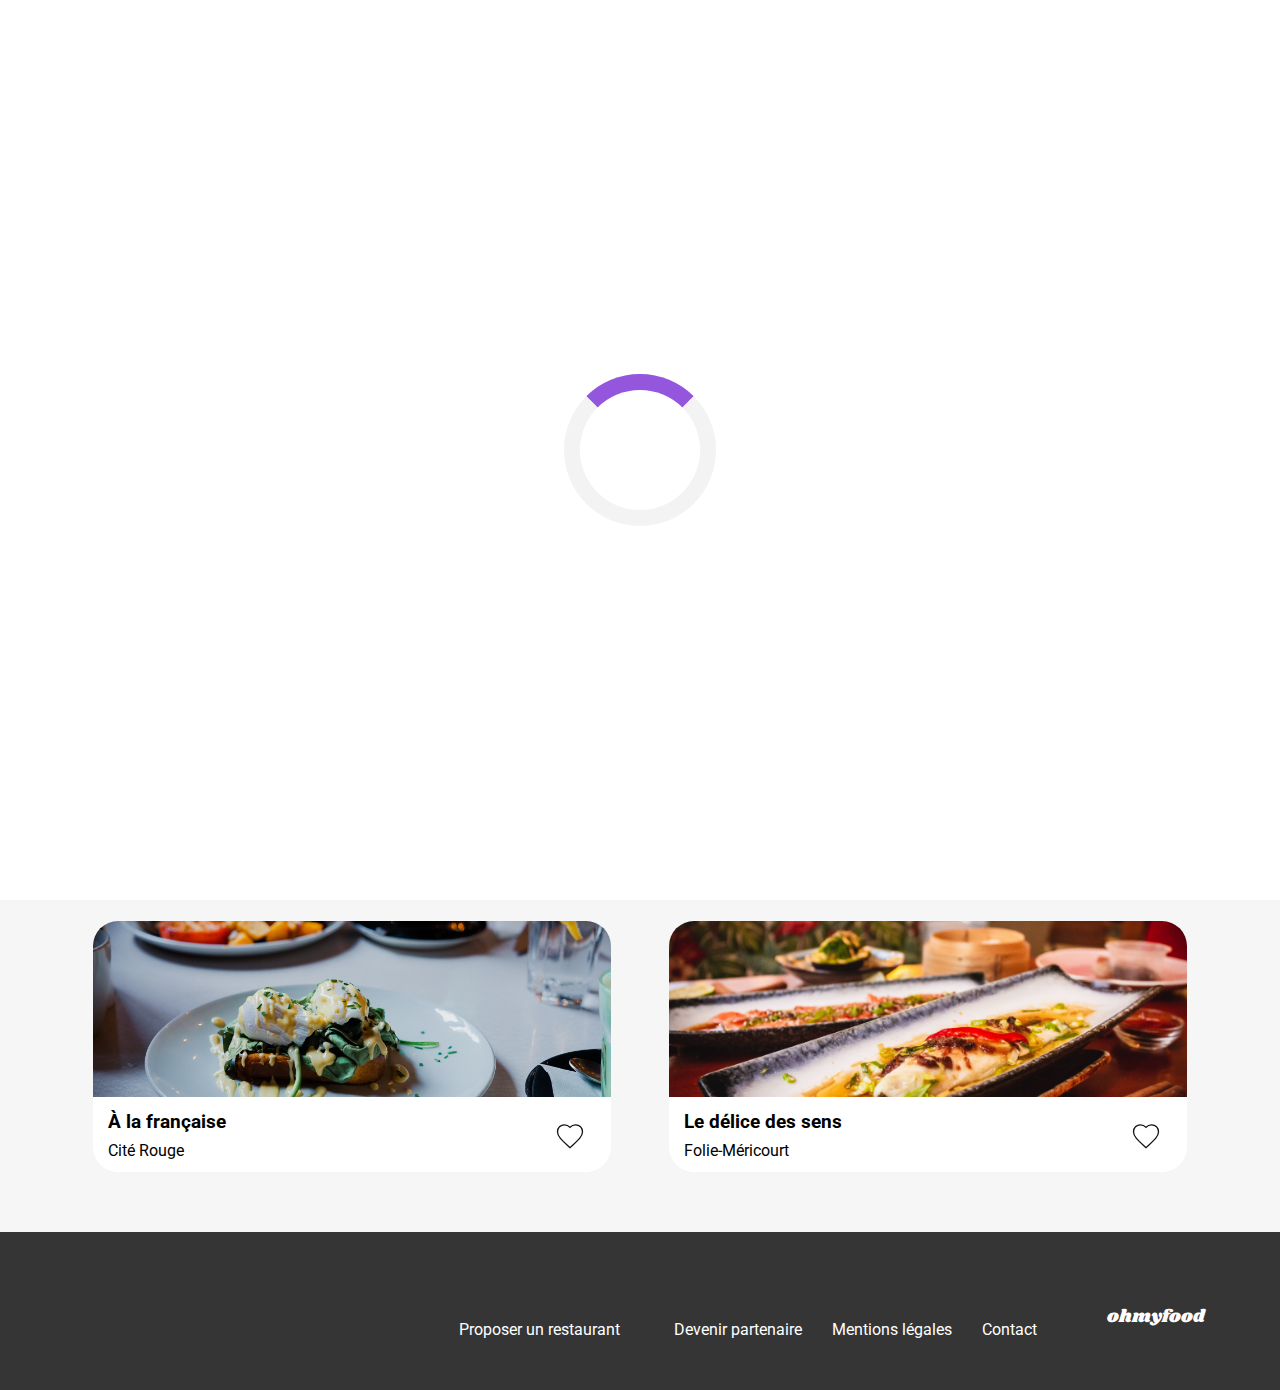
<file: index.html>
<!DOCTYPE html>
<html lang="fr">

<head>
    <meta charset="UTF-8">
    <meta name="viewport" content="width=device-width, initial-scale=1.0">
    <title>Ohmyfood</title>
    <link rel="preconnect" href="https://fonts.googleapis.com">
    <link rel="preconnect" href="https://fonts.gstatic.com" crossorigin>
    <link href="https://fonts.googleapis.com/css2?family=Shrikhand:ital,wght@0,100;0,300;0,400;0,500;0,700;0,900;1,100;1,300;1,400;1,500;1,700;1,900&display=swap" rel="stylesheet">
    <link href="https://fonts.googleapis.com/css2?family=Roboto:ital,wght@0,100;0,300;0,400;0,500;0,700;0,900;1,100;1,300;1,400;1,500;1,700;1,900&display=swap" rel="stylesheet">
    <link rel="stylesheet" href="https://cdnjs.cloudflare.com/ajax/libs/font-awesome/6.2.1/css/all.min.css"
    integrity="sha512-MV7K8+y+gLIBoVD59lQIYicR65iaqukzvf/nwasF0nqhPay5w/9lJmVM2hMDcnK1OnMGCdVK+iQrJ7lzPJQd1w=="
    crossorigin="anonymous" referrerpolicy="no-referrer">
    <link rel="stylesheet" href="./assets/css/styles.css">    
</head>

<body>

    <div class="loader-wrapper">
        <div class="loader"></div>
    </div>

    <header class="header">
        <div class="header__logo-container">
            <span class="header__logo-text">ohmyfood</span>
        </div>
    </header>

    <main class="main"> 
        <div class="location">
            <i class="location__icon fa-solid fa-location-dot"></i>
            <span class="location__text">Paris, Belleville</span>
        </div>

        <section class="info">
            <hgroup class="info__group">
                <h1 class="info__title">Réservez le menu qui <br>vous convient</h1>
                <p class="info__description">Découvrez des restaurants d’exception, <br>sélectionnés par nos soins.</p>
            </hgroup>
            <a href="#restaurants" class="info__link button">
                <span class="button__text">Explorer nos restaurants</span>
            </a>
        </section>

        <section class="fonctionnement">
            <h2 class="section__title fonctionnement__title">Fonctionnement</h2>

            <div class="fonctionnement__steps">

                <div class="fonctionnement__step">
                    <div class="fonctionnement__ellipse"><span class="fonctionnement__step-number">1</span></div>
                    <i class="fonctionnement__icon fa-solid fa-mobile-screen-button"></i>
                    <span class="fonctionnement__text">Choisissez un restaurant</span>
                </div>
    
                <div class="fonctionnement__step">
                    <div class="fonctionnement__ellipse"><span class="fonctionnement__step-number">2</span></div>
                    <i class="fonctionnement__icon fa-solid fa-list-ul"></i>
                    <span class="fonctionnement__text">Composez votre menu</span>
                </div>
    
                <div class="fonctionnement__step">
                    <div class="fonctionnement__ellipse"><span class="fonctionnement__step-number">3</span></div>
                    <i class="fonctionnement__icon fa-solid fa-store"></i>
                    <span class="fonctionnement__text">Dégustez au restaurant</span>
                </div>   

            </div>


        </section>

        <section id="restaurants" class="restaurants">
            <h2 class="section__title restaurants__title">Restaurants</h2>

            <div class="restaurants__cards">
   
                    <article class="restaurants__card">
                        <a href="./restaurants/la-palette-du-gout.html">
                            <img class="restaurants__card__image" src="./assets/images/jay-wennington-N_Y88TWmGwA-unsplash.jpg" alt="Image de la table d'un restaurant avec des plats">
                            <div class="new-label"><span class="new-label__text">Nouveau</span></div>
                        </a>
                        <div class="restaurants__card__content">
                            <a href="./restaurants/la-palette-du-gout.html" class="restaurants__card__content__link">
                                <div>
                                    <h3 class="restaurants__card__title">La palette du goût</h3>
                                    <p class="restaurants__card__location">Ménilmontant</p>
                                </div>
                            </a>
                            <div class="checkbox-container">
                                <label class="heart-checkbox">
                                    <input type="checkbox">
                                    <svg class="heart-icon" viewBox="0 0 24 24" xmlns="http://www.w3.org/2000/svg">
                                        <defs>
                                            <linearGradient id="gradient" x1="0%" y1="0%" x2="0%" y2="100%">
                                                <stop offset="0%" stop-color="#9356DC" /> 
                                                <stop offset="100%" stop-color="#FF79DA" /> 
                                            </linearGradient>
                                        </defs>
                                        <path class="outline" d="M12 21.35l-1.45-1.32C5.4 15.36 2 12.28 2 8.5 2 5.42 4.42 3 7.5 3c1.74 0 3.41.81 4.5 2.09C13.09 3.81 14.76 3 16.5 3 19.58 3 22 5.42 22 8.5c0 3.78-3.4 6.86-8.55 11.54L12 21.35z"/>
                                        <path class="gradient-fill" d="M12 21.35l-1.45-1.32C5.4 15.36 2 12.28 2 8.5 2 5.42 4.42 3 7.5 3c1.74 0 3.41.81 4.5 2.09C13.09 3.81 14.76 3 16.5 3 19.58 3 22 5.42 22 8.5c0 3.78-3.4 6.86-8.55 11.54L12 21.35z"/>
                                    </svg>
                                </label>
                            </div>
                        </div>
                    </article>
                

                <article class="restaurants__card">
                    <a href="./restaurants/la-note-enchantee.html">
                        <img class="restaurants__card__image" src="./assets/images/stil-u2Lp8tXIcjw-unsplash.jpg" alt="Image de la table d'un restaurant avec des plats">
                        <div class="new-label"><span class="new-label__text">Nouveau</span></div>
                    </a>
                    <div class="restaurants__card__content">
                        <a href="./restaurants/la-note-enchantee.html" class="restaurants__card__content__link">
                            <div>
                                <h3 class="restaurants__card__title">La note enchantée</h3>
                                <p class="restaurants__card__location">Charonne</p>
                            </div>
                        </a>
                        <div class="checkbox-container">
                            <label class="heart-checkbox">
                                <input type="checkbox">
                                <svg class="heart-icon" viewBox="0 0 24 24" xmlns="http://www.w3.org/2000/svg">
                                    <path class="outline" d="M12 21.35l-1.45-1.32C5.4 15.36 2 12.28 2 8.5 2 5.42 4.42 3 7.5 3c1.74 0 3.41.81 4.5 2.09C13.09 3.81 14.76 3 16.5 3 19.58 3 22 5.42 22 8.5c0 3.78-3.4 6.86-8.55 11.54L12 21.35z"/>
                                    <path class="gradient-fill" d="M12 21.35l-1.45-1.32C5.4 15.36 2 12.28 2 8.5 2 5.42 4.42 3 7.5 3c1.74 0 3.41.81 4.5 2.09C13.09 3.81 14.76 3 16.5 3 19.58 3 22 5.42 22 8.5c0 3.78-3.4 6.86-8.55 11.54L12 21.35z"/>
                                </svg>
                            </label>
                        </div>
                    </div>
                </article>

                <article class="restaurants__card">
                    <a href="./restaurants/a-la-francaise.html">
                        <img class="restaurants__card__image" src="./assets/images/toa-heftiba-DQKerTsQwi0-unsplash.jpg" alt="Image de la table d'un restaurant avec des plats">
                    </a>
                    <div class="restaurants__card__content">
                        <a href="./restaurants/la-palette-du-gout.html" class="restaurants__card__content__link">
                            <div>
                                <h3 class="restaurants__card__title">À la française</h3>
                                <p class="restaurants__card__location">Cité Rouge</p>
                            </div>
                        </a>
                        <div class="checkbox-container">
                            <label class="heart-checkbox">
                                <input type="checkbox">
                                <svg class="heart-icon" viewBox="0 0 24 24" xmlns="http://www.w3.org/2000/svg">
                                    <path class="outline" d="M12 21.35l-1.45-1.32C5.4 15.36 2 12.28 2 8.5 2 5.42 4.42 3 7.5 3c1.74 0 3.41.81 4.5 2.09C13.09 3.81 14.76 3 16.5 3 19.58 3 22 5.42 22 8.5c0 3.78-3.4 6.86-8.55 11.54L12 21.35z"/>
                                    <path class="gradient-fill" d="M12 21.35l-1.45-1.32C5.4 15.36 2 12.28 2 8.5 2 5.42 4.42 3 7.5 3c1.74 0 3.41.81 4.5 2.09C13.09 3.81 14.76 3 16.5 3 19.58 3 22 5.42 22 8.5c0 3.78-3.4 6.86-8.55 11.54L12 21.35z"/>
                                </svg>
                            </label>
                        </div>
                    </div>
                </article>

            <article class="restaurants__card">
                <a href="./restaurants/le-delice-des-sens.html">
                    <img class="restaurants__card__image" src="./assets/images/louis-hansel-shotsoflouis-qNBGVyOCY8Q-unsplash.jpg" alt="Image de la table d'un restaurant avec des plats">
                </a>
                <div class="restaurants__card__content">
                    <a href="./restaurants/le-delice-des-sens.html" class="restaurants__card__content__link">
                        <div>
                            <h3 class="restaurants__card__title">Le délice des sens</h3>
                            <p class="restaurants__card__location">Folie-Méricourt</p>
                        </div>
                    </a>
                    <div class="checkbox-container">
                        <label class="heart-checkbox">
                            <input type="checkbox">
                            <svg class="heart-icon" viewBox="0 0 24 24" xmlns="http://www.w3.org/2000/svg">
                                <path class="outline" d="M12 21.35l-1.45-1.32C5.4 15.36 2 12.28 2 8.5 2 5.42 4.42 3 7.5 3c1.74 0 3.41.81 4.5 2.09C13.09 3.81 14.76 3 16.5 3 19.58 3 22 5.42 22 8.5c0 3.78-3.4 6.86-8.55 11.54L12 21.35z"/>
                                <path class="gradient-fill" d="M12 21.35l-1.45-1.32C5.4 15.36 2 12.28 2 8.5 2 5.42 4.42 3 7.5 3c1.74 0 3.41.81 4.5 2.09C13.09 3.81 14.76 3 16.5 3 19.58 3 22 5.42 22 8.5c0 3.78-3.4 6.86-8.55 11.54L12 21.35z"/>
                            </svg>
                        </label>
                    </div>
                </div>
            </article>

            </div>

        </section>

    </main>

    <footer class="footer">

        <span class="footer__logo">ohmyfood</span>

        <ul class="footer__list">

            <li class="footer__item">
                <a href="#" class="footer__link">
                    <i class="footer__icon fa-solid fa-utensils"></i>
                    <span class="footer__text">Proposer un restaurant</span>
                </a>
            </li>

            <li class="footer__item">
                <a href="#" class="footer__link">
                    <i class="footer__icon fa-solid fa-handshake-angle"></i>
                    <span class="footer__text">Devenir partenaire</span>
                </a>
            </li>

            <li class="footer__item">
                <a href="#" class="footer__link">
                <span class="footer__text">Mentions légales</span>
                </a>

            </li>
            <li class="footer__item">
                <a href="mailto:contact@ohmyfood.fr" target="_blank" class="footer__link">
                    <span class="footer__text">Contact</span>
                </a>
            </li>

        </ul>
        
    </footer>

</body>

</html>
</file>
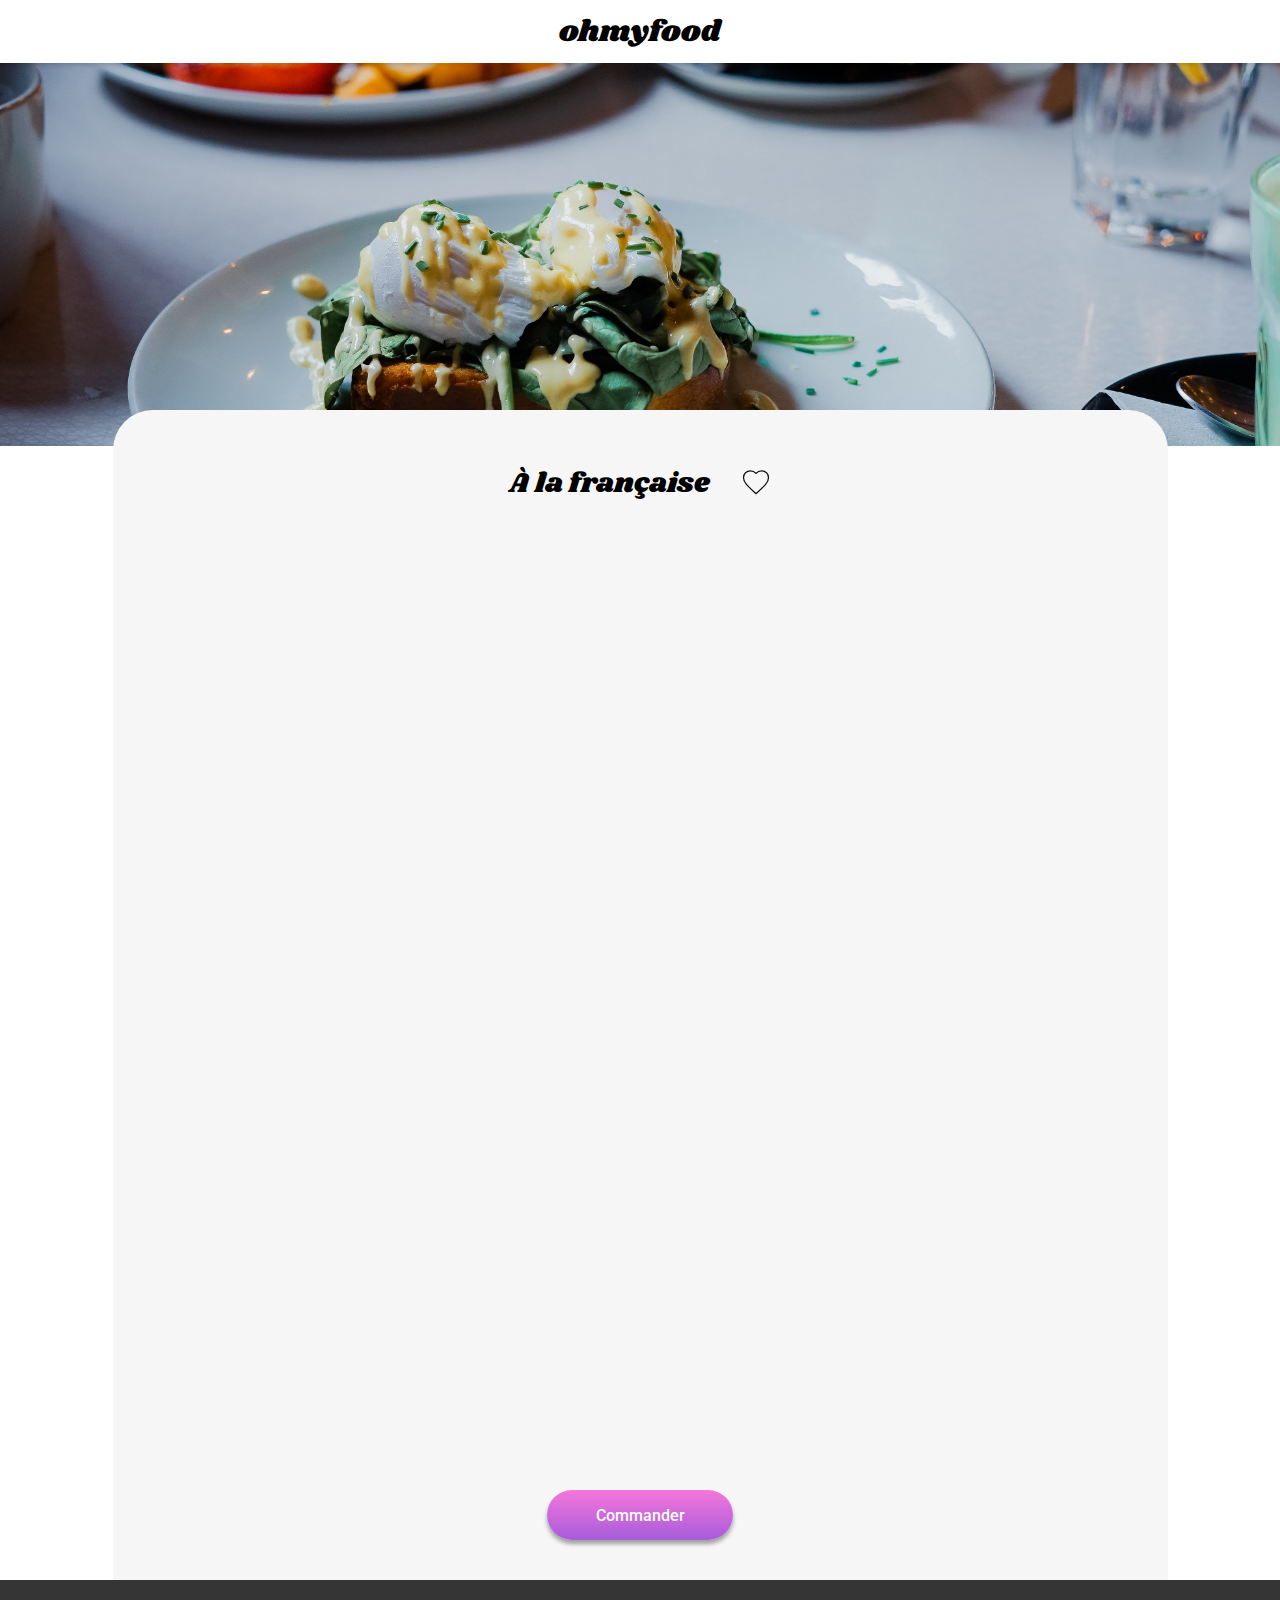
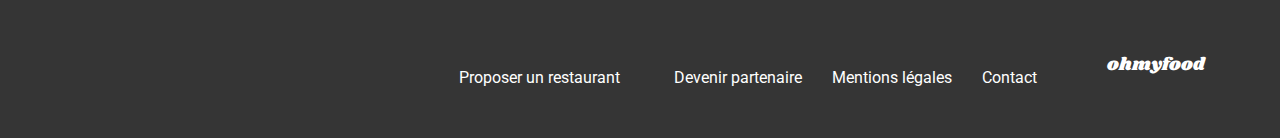
<file: restaurants/a-la-francaise.html>
<!DOCTYPE html>
<html lang="fr">

<head>
    <meta charset="UTF-8">
    <meta name="viewport" content="width=device-width, initial-scale=1.0">
    <title>Ohmyfood</title>
    <link rel="preconnect" href="https://fonts.googleapis.com">
    <link rel="preconnect" href="https://fonts.gstatic.com" crossorigin>
    <link href="https://fonts.googleapis.com/css2?family=Shrikhand:ital,wght@0,100;0,300;0,400;0,500;0,700;0,900;1,100;1,300;1,400;1,500;1,700;1,900&display=swap" rel="stylesheet">
    <link href="https://fonts.googleapis.com/css2?family=Roboto:ital,wght@0,100;0,300;0,400;0,500;0,700;0,900;1,100;1,300;1,400;1,500;1,700;1,900&display=swap" rel="stylesheet">
    <link rel="stylesheet" href="https://cdnjs.cloudflare.com/ajax/libs/font-awesome/6.2.1/css/all.min.css"
    integrity="sha512-MV7K8+y+gLIBoVD59lQIYicR65iaqukzvf/nwasF0nqhPay5w/9lJmVM2hMDcnK1OnMGCdVK+iQrJ7lzPJQd1w=="
    crossorigin="anonymous" referrerpolicy="no-referrer">
    <link rel="stylesheet" href="../assets/css/styles.css"> 
</head>

<body>

    <header class="header">
        <a href="../index.html"><i class="fa-solid fa-arrow-left header__back-icon"></i></a>
        <div class="header__logo-container">
            <span class="header__logo-text">ohmyfood</span>
        </div>
    </header>

    <main class="main">

        <img class="menu-image" src="../assets/images/toa-heftiba-DQKerTsQwi0-unsplash.jpg" alt="Image de la table d'un restaurant avec des plats">

        <section class="menu">

            <div class="menu__headline">

                <h1 class="restaurant-name">À la française</h1>

                <div class="checkbox-container">
                    <label class="heart-checkbox">
                        <input type="checkbox">
                        <svg class="heart-icon" viewBox="0 0 24 24" xmlns="http://www.w3.org/2000/svg">
                            <defs>
                                <linearGradient id="gradient" x1="0%" y1="0%" x2="0%" y2="100%">
                                    <stop offset="0%" stop-color="#9356DC" /> 
                                    <stop offset="100%" stop-color="#FF79DA" /> 
                                </linearGradient>
                            </defs>
                            <path class="outline" d="M12 21.35l-1.45-1.32C5.4 15.36 2 12.28 2 8.5 2 5.42 4.42 3 7.5 3c1.74 0 3.41.81 4.5 2.09C13.09 3.81 14.76 3 16.5 3 19.58 3 22 5.42 22 8.5c0 3.78-3.4 6.86-8.55 11.54L12 21.35z"/>
                            <path class="gradient-fill" d="M12 21.35l-1.45-1.32C5.4 15.36 2 12.28 2 8.5 2 5.42 4.42 3 7.5 3c1.74 0 3.41.81 4.5 2.09C13.09 3.81 14.76 3 16.5 3 19.58 3 22 5.42 22 8.5c0 3.78-3.4 6.86-8.55 11.54L12 21.35z"/>
                        </svg>
                    </label>
                </div>
            </div>


            <div class="menu__items">

                <section class="menu__category" id="entrees">

                    <h2 class="menu__category-title">Entrées</h2>
                    <div class="menu__category-title__underline"></div>

                    <label class="menu__item__label">
                        <span class="menu__item">
                            <input type="checkbox" class="menu__item__checkbox">
                            <span class="menu__item__name">Tartare de poulpe acidulé</span>
                            <span class="menu__item__details">
                                <span class="menu__item__description">Aux zestes d'orange</span>
                                <span class="menu__item__price">25€</span>
                            </span>     
                            <span class="menu__item__selected">
                                <i class="fa-solid fa-circle-check menu__item__selected__icon"></i>
                            </span>
                        </span>
                    </label>               

                    <label class="menu__item__label">
                        <span class="menu__item">
                            <input type="checkbox" class="menu__item__checkbox">
                            <span class="menu__item__name">Velouté de légumes d'antan</span>
                            <span class="menu__item__details">
                                <span class="menu__item__description">Carotte, panais, topinambour</span>
                                <span class="menu__item__price">35€</span>
                            </span>     
                            <span class="menu__item__selected">
                                <i class="fa-solid fa-circle-check menu__item__selected__icon"></i>
                            </span>
                        </span>
                    </label>

                    <label class="menu__item__label">
                        <span class="menu__item">
                            <input type="checkbox" class="menu__item__checkbox">
                            <span class="menu__item__name">Soupe à l'oignon</span>
                            <span class="menu__item__details">
                                <span class="menu__item__description">Revisitée</span>
                                <span class="menu__item__price">20€</span>
                            </span>
                            <span class="menu__item__selected">
                                <i class="fa-solid fa-circle-check menu__item__selected__icon"></i>
                            </span>
                        </span>
                    </label>

                </section>

                <section class="menu__category" id="plats">

                    <h2 class="menu__category-title">Plats</h2>
                    <div class="menu__category-title__underline"></div>

                    <label class="menu__item__label">
                        <span class="menu__item">
                            <input type="checkbox" class="menu__item__checkbox">
                            <span class="menu__item__name">Coquilles Saint-Jacques</span>
                            <span class="menu__item__details">
                                <span class="menu__item__description">Accompagnées d'une purée de panais</span>
                                <span class="menu__item__price">40€</span>
                            </span>
                            <span class="menu__item__selected">
                                <i class="fa-solid fa-circle-check menu__item__selected__icon"></i>
                            </span>
                        </span>
                    </label>

                    <label class="menu__item__label">
                        <span class="menu__item">
                            <input type="checkbox" class="menu__item__checkbox">
                            <span class="menu__item__name">Magret de canard</span>
                            <span class="menu__item__details">
                                <span class="menu__item__description">Et parmentier de pommes de terre</span>
                                <span class="menu__item__price">35€</span>
                            </span>                       
                            <span class="menu__item__selected">
                                <i class="fa-solid fa-circle-check menu__item__selected__icon"></i>
                            </span>
                        </span>
                    </label>

                    <label class="menu__item__label">
                        <span class="menu__item">
                            <input type="checkbox" class="menu__item__checkbox">
                            <span class="menu__item__name">Pigeonneau d’Ille-et-Vilaine</span>
                            <span class="menu__item__details">
                                <span class="menu__item__description">Sur son lit de gnocchis aux légumes</span>
                                <span class="menu__item__price">44€</span>
                            </span>
                            <span class="menu__item__selected">
                                <i class="fa-solid fa-circle-check menu__item__selected__icon"></i>
                            </span>
                        </span>
                    </label>


                </section>

                <section class="menu__category" id="desserts">

                    <h2 class="menu__category-title">Desserts</h2>
                    <div class="menu__category-title__underline"></div>

                    <label class="menu__item__label">
                        <span class="menu__item">
                            <input type="checkbox" class="menu__item__checkbox">
                            <span class="menu__item__name">Pétales de violettes glacés</span>
                            <span class="menu__item__details">
                                <span class="menu__item__description">Et purée de noisettes</span>
                                <span class="menu__item__price">18€</span>
                            </span>
                            <span class="menu__item__selected">
                                <i class="fa-solid fa-circle-check menu__item__selected__icon"></i>
                            </span>
                        </span>
                    </label>

                    <label class="menu__item__label">
                        <span class="menu__item">
                            <input type="checkbox" class="menu__item__checkbox">
                            <span class="menu__item__name">Fondant au chocolat</span>
                            <span class="menu__item__details">
                                <span class="menu__item__description">Revisité</span>
                                <span class="menu__item__price">22€</span>
                            </span>
                            <span class="menu__item__selected">
                                <i class="fa-solid fa-circle-check menu__item__selected__icon"></i>
                            </span>
                        </span>
                    </label>

                    <label class="menu__item__label">
                        <span class="menu__item">
                            <input type="checkbox" class="menu__item__checkbox">
                            <span class="menu__item__name">Millefeuille croustillant</span>
                            <span class="menu__item__details">
                                <span class="menu__item__description">Myrtilles et pâte d’amande</span>
                                <span class="menu__item__price">23€</span>
                            </span>
                            <span class="menu__item__selected">
                                <i class="fa-solid fa-circle-check menu__item__selected__icon"></i>
                            </span>
                        </span>
                    </label>

                </section>
            </div>

           <div class="menu__order">    
                <button class="button menu__order__button">Commander</button>
           </div>

        </section>

    </main>

    <footer class="footer">

        <span class="footer__logo">ohmyfood</span>

        <ul class="footer__list">

            <li class="footer__item">
                <a href="#" class="footer__link">
                    <i class="footer__icon fa-solid fa-utensils"></i>
                    <span class="footer__text">Proposer un restaurant</span>
                </a>
            </li>

            <li class="footer__item">
                <a href="#" class="footer__link">
                    <i class="footer__icon fa-solid fa-handshake-angle"></i>
                    <span class="footer__text">Devenir partenaire</span>
                </a>
            </li>

            <li class="footer__item">
                <a href="#" class="footer__link">
                <span class="footer__text">Mentions légales</span>
                </a>

            </li>
            <li class="footer__item">
                <a href="mailto:contact@ohmyfood.fr" target="_blank" class="footer__link">
                    <span class="footer__text">Contact</span>
                </a>
            </li>

        </ul>
        
    </footer>

</body>

</html>
</file>
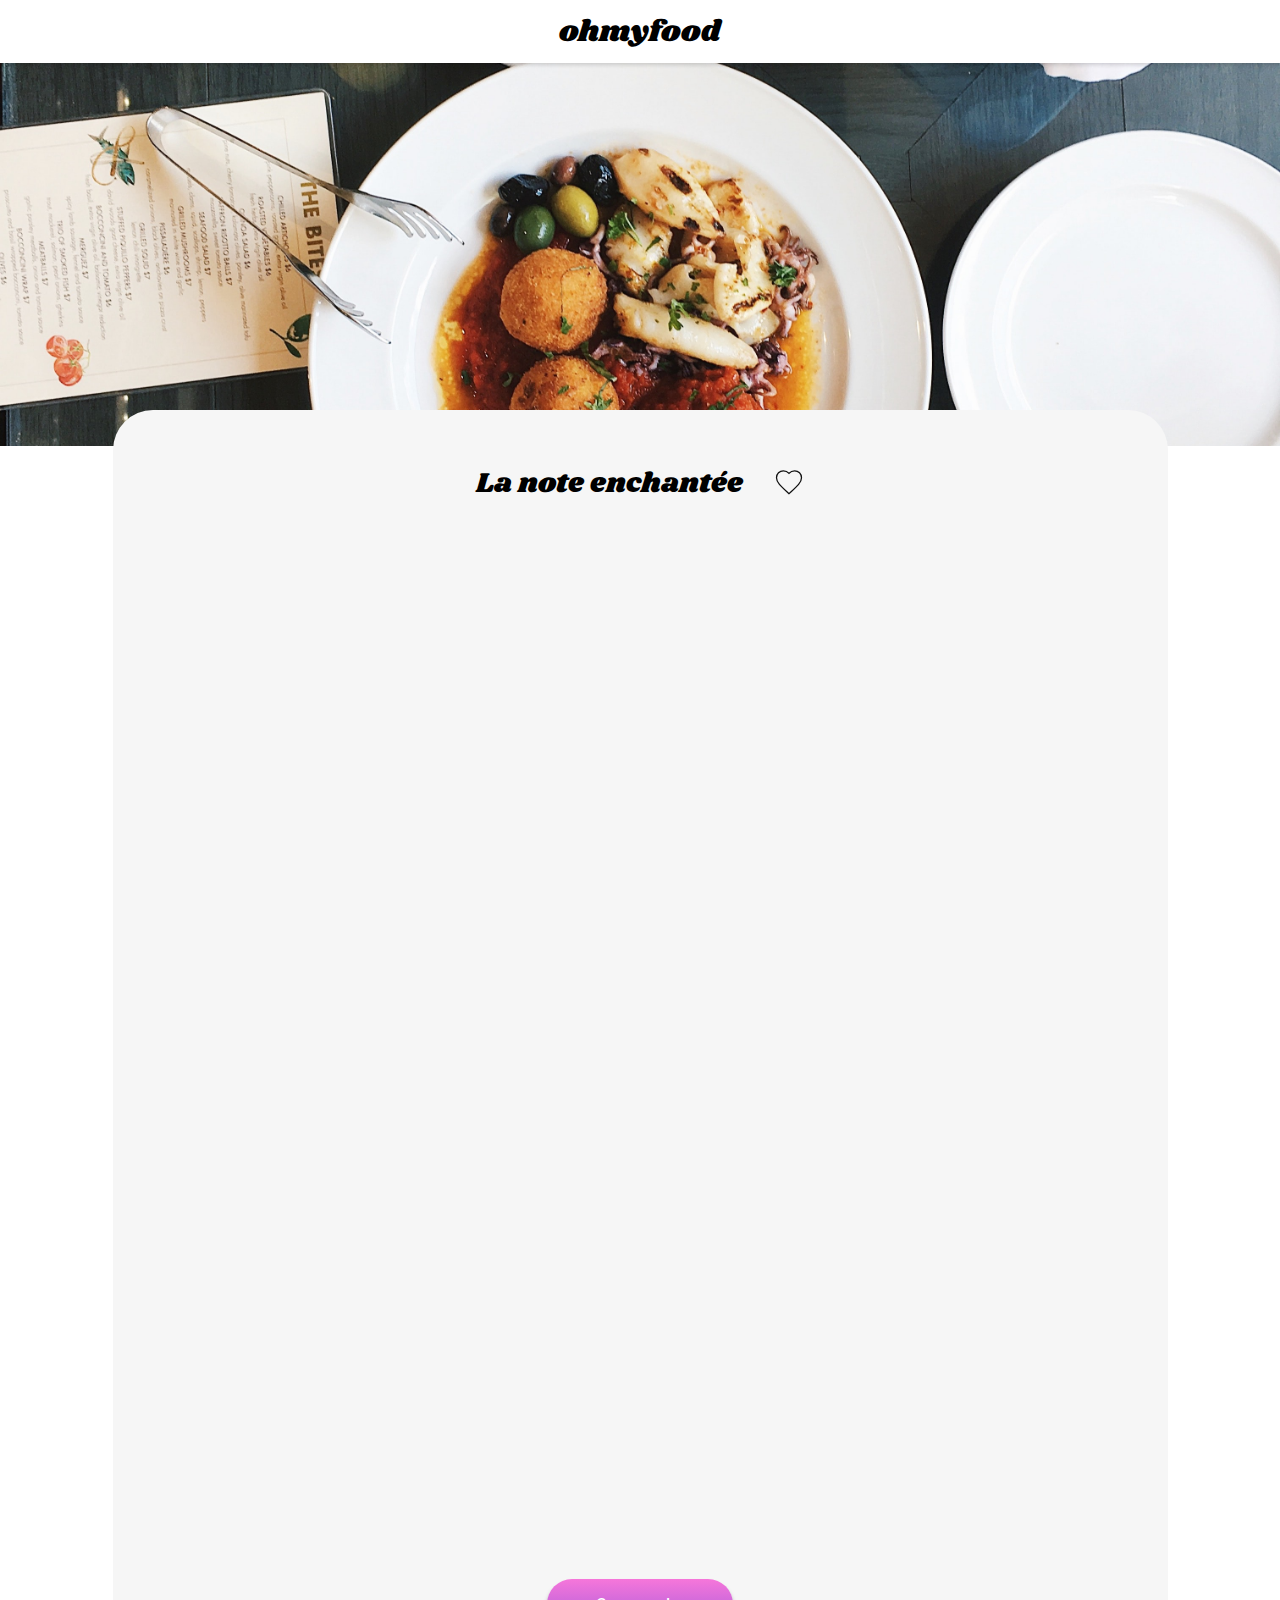
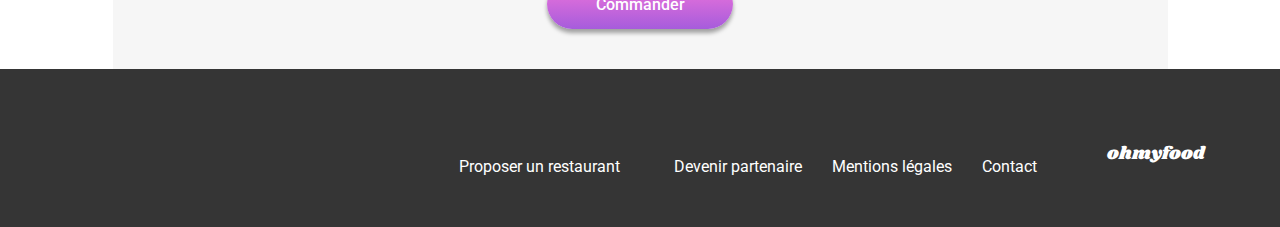
<file: restaurants/la-note-enchantee.html>
<!DOCTYPE html>
<html lang="fr">

<head>
    <meta charset="UTF-8">
    <meta name="viewport" content="width=device-width, initial-scale=1.0">
    <title>Ohmyfood</title>
    <link rel="preconnect" href="https://fonts.googleapis.com">
    <link rel="preconnect" href="https://fonts.gstatic.com" crossorigin>
    <link href="https://fonts.googleapis.com/css2?family=Shrikhand:ital,wght@0,100;0,300;0,400;0,500;0,700;0,900;1,100;1,300;1,400;1,500;1,700;1,900&display=swap" rel="stylesheet">
    <link href="https://fonts.googleapis.com/css2?family=Roboto:ital,wght@0,100;0,300;0,400;0,500;0,700;0,900;1,100;1,300;1,400;1,500;1,700;1,900&display=swap" rel="stylesheet">
    <link rel="stylesheet" href="https://cdnjs.cloudflare.com/ajax/libs/font-awesome/6.2.1/css/all.min.css"
    integrity="sha512-MV7K8+y+gLIBoVD59lQIYicR65iaqukzvf/nwasF0nqhPay5w/9lJmVM2hMDcnK1OnMGCdVK+iQrJ7lzPJQd1w=="
    crossorigin="anonymous" referrerpolicy="no-referrer">
    <link rel="stylesheet" href="../assets/css/styles.css"> 
</head>

<body>

    <header class="header">
        <a href="../index.html"><i class="fa-solid fa-arrow-left header__back-icon"></i></a>
        <div class="header__logo-container">
            <span class="header__logo-text">ohmyfood</span>
        </div>
    </header>

    <main class="main">

        <img class="menu-image" src="../assets/images/stil-u2Lp8tXIcjw-unsplash.jpg" alt="Image de la table d'un restaurant avec des plats">

        <section class="menu">

            <div class="menu__headline">

                <h1 class="restaurant-name">La note enchantée</h1>

                <div class="checkbox-container">
                    <label class="heart-checkbox">
                        <input type="checkbox">
                        <svg class="heart-icon" viewBox="0 0 24 24" xmlns="http://www.w3.org/2000/svg">
                            <defs>
                                <linearGradient id="gradient" x1="0%" y1="0%" x2="0%" y2="100%">
                                    <stop offset="0%" stop-color="#9356DC" /> 
                                    <stop offset="100%" stop-color="#FF79DA" /> 
                                </linearGradient>
                            </defs>
                            <path class="outline" d="M12 21.35l-1.45-1.32C5.4 15.36 2 12.28 2 8.5 2 5.42 4.42 3 7.5 3c1.74 0 3.41.81 4.5 2.09C13.09 3.81 14.76 3 16.5 3 19.58 3 22 5.42 22 8.5c0 3.78-3.4 6.86-8.55 11.54L12 21.35z"/>
                            <path class="gradient-fill" d="M12 21.35l-1.45-1.32C5.4 15.36 2 12.28 2 8.5 2 5.42 4.42 3 7.5 3c1.74 0 3.41.81 4.5 2.09C13.09 3.81 14.76 3 16.5 3 19.58 3 22 5.42 22 8.5c0 3.78-3.4 6.86-8.55 11.54L12 21.35z"/>
                        </svg>
                    </label>
                </div>
            </div>


            <div class="menu__items">

                <section class="menu__category" id="entrees">

                    <h2 class="menu__category-title">Entrées</h2>
                    <div class="menu__category-title__underline"></div>

                    <label class="menu__item__label">
                        <span class="menu__item">
                            <input type="checkbox" class="menu__item__checkbox">
                            <span class="menu__item__name">Ravioles de foie gras</span>
                            <span class="menu__item__details">
                                <span class="menu__item__description">Accompagnées de leur crème à la truffe</span>
                                <span class="menu__item__price">25€</span>
                            </span>     
                            <span class="menu__item__selected">
                                <i class="fa-solid fa-circle-check menu__item__selected__icon"></i>
                            </span>
                        </span>
                    </label>               

                    <label class="menu__item__label">
                        <span class="menu__item">
                            <input type="checkbox" class="menu__item__checkbox">
                            <span class="menu__item__name">Caviar osciètre</span>
                            <span class="menu__item__details">
                                <span class="menu__item__description">Sur blini à la farine de blé noir</span>
                                <span class="menu__item__price">35€</span>
                            </span>     
                            <span class="menu__item__selected">
                                <i class="fa-solid fa-circle-check menu__item__selected__icon"></i>
                            </span>
                        </span>
                    </label>

                    <label class="menu__item__label">
                        <span class="menu__item">
                            <input type="checkbox" class="menu__item__checkbox">
                            <span class="menu__item__name">Homard et espuma de potiron</span>
                            <span class="menu__item__details">
                                <span class="menu__item__description">Marinés aux zestes d'orange</span>
                                <span class="menu__item__price">20€</span>
                            </span>
                            <span class="menu__item__selected">
                                <i class="fa-solid fa-circle-check menu__item__selected__icon"></i>
                            </span>
                        </span>
                    </label>

                    <label class="menu__item__label">
                        <span class="menu__item">
                            <input type="checkbox" class="menu__item__checkbox">
                            <span class="menu__item__name">Foie gras de canard cuit entier</span>
                            <span class="menu__item__details">
                                <span class="menu__item__description">Confiture de figue et pain toasté</span>
                                <span class="menu__item__price">35€</span>
                            </span>
                            <span class="menu__item__selected">
                                <i class="fa-solid fa-circle-check menu__item__selected__icon"></i>
                            </span>
                        </span>
                    </label>

                </section>

                <section class="menu__category" id="plats">

                    <h2 class="menu__category-title">Plats</h2>
                    <div class="menu__category-title__underline"></div>

                    <label class="menu__item__label">
                        <span class="menu__item">
                            <input type="checkbox" class="menu__item__checkbox">
                            <span class="menu__item__name">Noix de coquilles Saint-Jacques</span>
                            <span class="menu__item__details">
                                <span class="menu__item__description">Sur lit de purée de céleri-rave</span>
                                <span class="menu__item__price">40€</span>
                            </span>
                            <span class="menu__item__selected">
                                <i class="fa-solid fa-circle-check menu__item__selected__icon"></i>
                            </span>
                        </span>
                    </label>

                    <label class="menu__item__label">
                        <span class="menu__item">
                            <input type="checkbox" class="menu__item__checkbox">
                            <span class="menu__item__name">Langoustine poêlée</span>
                            <span class="menu__item__details">
                                <span class="menu__item__description">Purée de patate douce</span>
                                <span class="menu__item__price">35€</span>
                            </span>                       
                            <span class="menu__item__selected">
                                <i class="fa-solid fa-circle-check menu__item__selected__icon"></i>
                            </span>
                        </span>
                    </label>

                    <label class="menu__item__label">
                        <span class="menu__item">
                            <input type="checkbox" class="menu__item__checkbox">
                            <span class="menu__item__name">Mijoté de queue de bœuf</span>
                            <span class="menu__item__details">
                                <span class="menu__item__description">Et riz sauvage aux zestes de citron</span>
                                <span class="menu__item__price">44€</span>
                            </span>
                            <span class="menu__item__selected">
                                <i class="fa-solid fa-circle-check menu__item__selected__icon"></i>
                            </span>
                        </span>
                    </label>


                </section>

                <section class="menu__category" id="desserts">

                    <h2 class="menu__category-title">Desserts</h2>
                    <div class="menu__category-title__underline"></div>

                    <label class="menu__item__label">
                        <span class="menu__item">
                            <input type="checkbox" class="menu__item__checkbox">
                            <span class="menu__item__name">Macaron noisette et chocolat</span>
                            <span class="menu__item__details">
                                <span class="menu__item__description">Glace au caramel brun et sel de Guérande</span>
                                <span class="menu__item__price">18€</span>
                            </span>
                            <span class="menu__item__selected">
                                <i class="fa-solid fa-circle-check menu__item__selected__icon"></i>
                            </span>
                        </span>
                    </label>

                    <label class="menu__item__label">
                        <span class="menu__item">
                            <input type="checkbox" class="menu__item__checkbox">
                            <span class="menu__item__name">Baba au rhum revisité</span>
                            <span class="menu__item__details">
                                <span class="menu__item__description">Avec son coulis de citron</span>
                                <span class="menu__item__price">22€</span>
                            </span>
                            <span class="menu__item__selected">
                                <i class="fa-solid fa-circle-check menu__item__selected__icon"></i>
                            </span>
                        </span>
                    </label>

                    <label class="menu__item__label">
                        <span class="menu__item">
                            <input type="checkbox" class="menu__item__checkbox">
                            <span class="menu__item__name">Tarte au citron meringuée</span>
                            <span class="menu__item__details">
                                <span class="menu__item__description">Déstructurée</span>
                                <span class="menu__item__price">23€</span>
                            </span>
                            <span class="menu__item__selected">
                                <i class="fa-solid fa-circle-check menu__item__selected__icon"></i>
                            </span>
                        </span>
                    </label>

                </section>
            </div>

           <div class="menu__order">    
                <button class="button menu__order__button">Commander</button>
           </div>

        </section>

    </main>

    <footer class="footer">

        <span class="footer__logo">ohmyfood</span>

        <ul class="footer__list">

            <li class="footer__item">
                <a href="#" class="footer__link">
                    <i class="footer__icon fa-solid fa-utensils"></i>
                    <span class="footer__text">Proposer un restaurant</span>
                </a>
            </li>

            <li class="footer__item">
                <a href="#" class="footer__link">
                    <i class="footer__icon fa-solid fa-handshake-angle"></i>
                    <span class="footer__text">Devenir partenaire</span>
                </a>
            </li>

            <li class="footer__item">
                <a href="#" class="footer__link">
                <span class="footer__text">Mentions légales</span>
                </a>

            </li>
            <li class="footer__item">
                <a href="mailto:contact@ohmyfood.fr" target="_blank" class="footer__link">
                    <span class="footer__text">Contact</span>
                </a>
            </li>

        </ul>
        
    </footer>

</body>

</html>
</file>
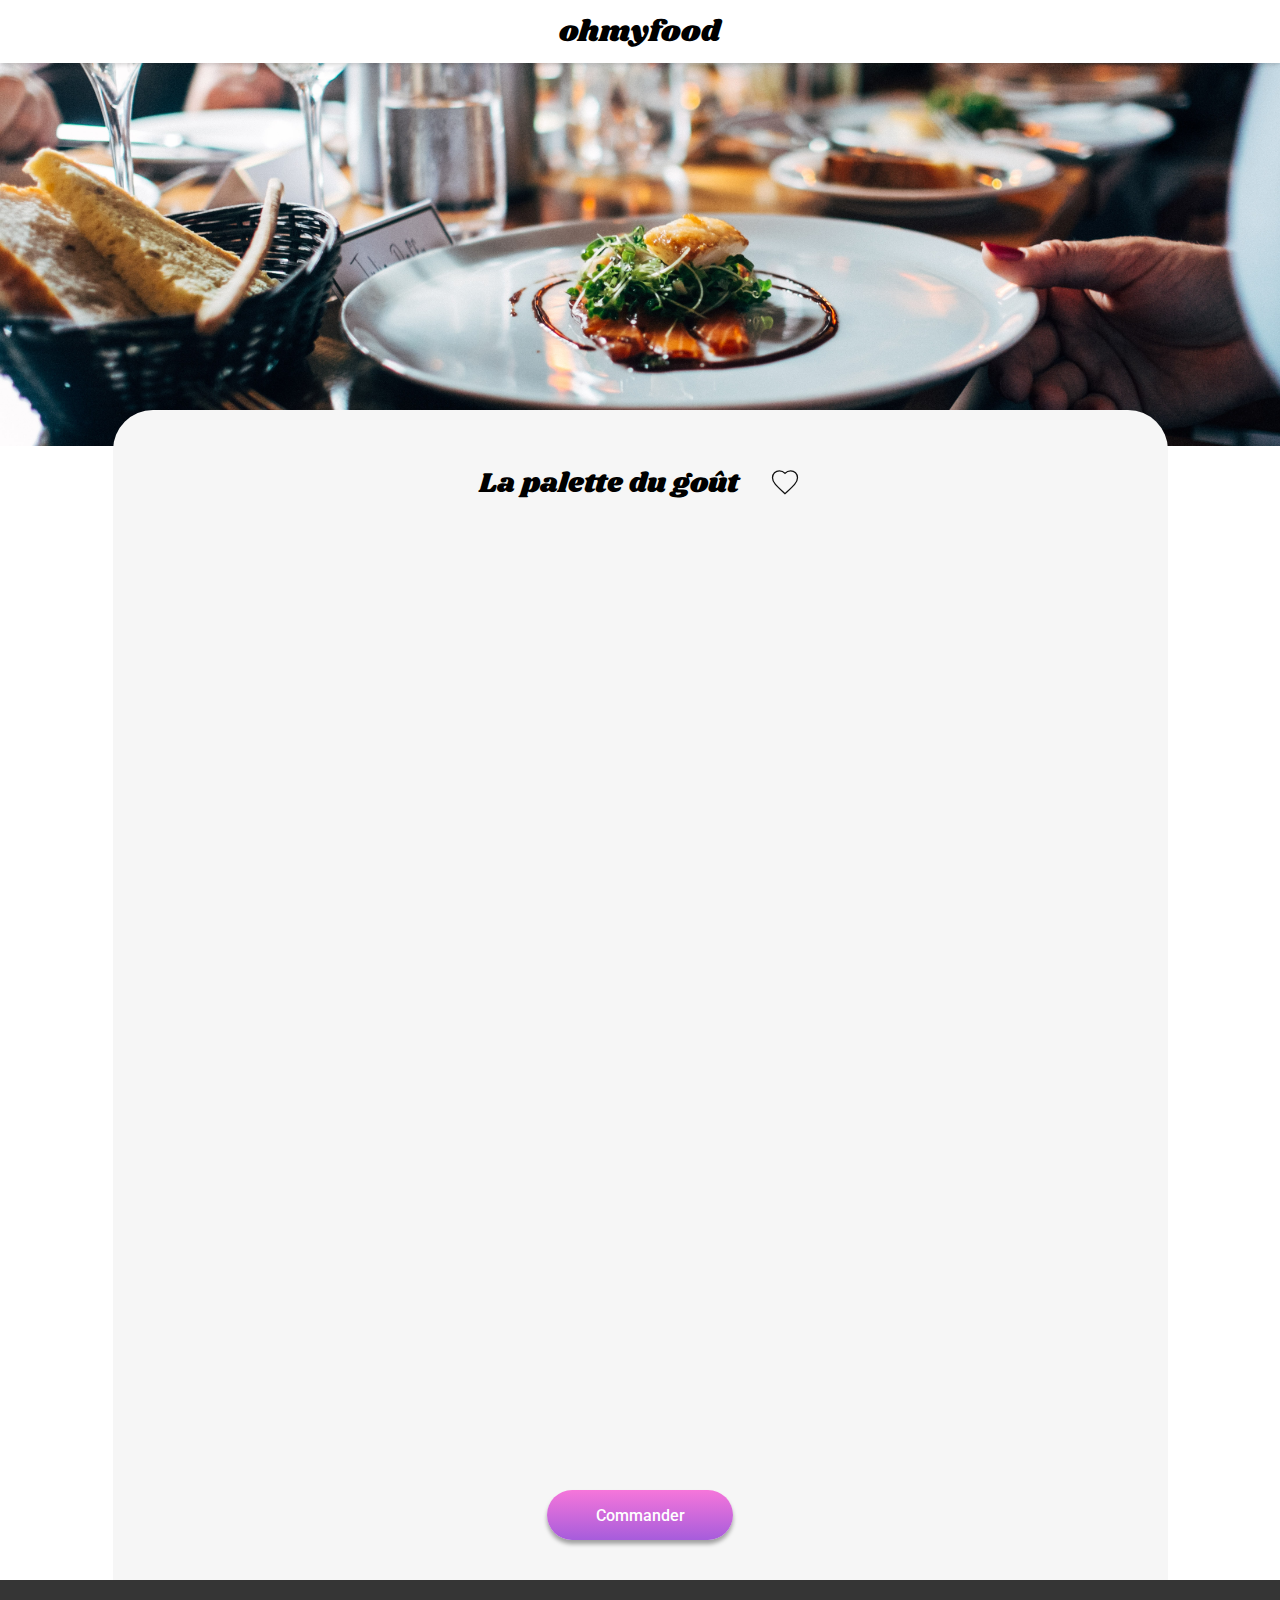
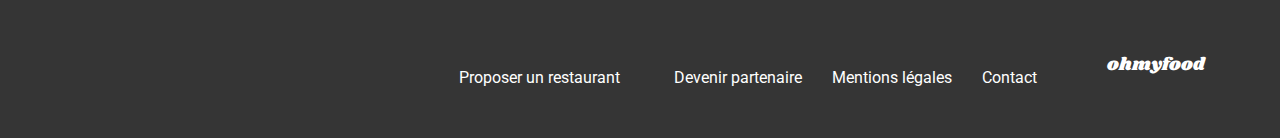
<file: restaurants/la-palette-du-gout.html>
<!DOCTYPE html>
<html lang="fr">

<head>
    <meta charset="UTF-8">
    <meta name="viewport" content="width=device-width, initial-scale=1.0">
    <title>Ohmyfood</title>
    <link rel="preconnect" href="https://fonts.googleapis.com">
    <link rel="preconnect" href="https://fonts.gstatic.com" crossorigin>
    <link href="https://fonts.googleapis.com/css2?family=Shrikhand:ital,wght@0,100;0,300;0,400;0,500;0,700;0,900;1,100;1,300;1,400;1,500;1,700;1,900&display=swap" rel="stylesheet">
    <link href="https://fonts.googleapis.com/css2?family=Roboto:ital,wght@0,100;0,300;0,400;0,500;0,700;0,900;1,100;1,300;1,400;1,500;1,700;1,900&display=swap" rel="stylesheet">
    <link rel="stylesheet" href="https://cdnjs.cloudflare.com/ajax/libs/font-awesome/6.2.1/css/all.min.css"
    integrity="sha512-MV7K8+y+gLIBoVD59lQIYicR65iaqukzvf/nwasF0nqhPay5w/9lJmVM2hMDcnK1OnMGCdVK+iQrJ7lzPJQd1w=="
    crossorigin="anonymous" referrerpolicy="no-referrer">
    <link rel="stylesheet" href="../assets/css/styles.css">    
</head>

<body>

    <header class="header">
        <a href="../index.html"><i class="fa-solid fa-arrow-left header__back-icon"></i></a>
        <div class="header__logo-container">
            <span class="header__logo-text">ohmyfood</span>
        </div>
    </header>

    <main class="main">

        <img class="menu-image" src="../assets/images/jay-wennington-N_Y88TWmGwA-unsplash.jpg" alt="Image de la table d'un restaurant avec des plats">

        <section class="menu">

            <div class="menu__headline">

                <h1 class="restaurant-name">La palette du goût</h1>

                <div class="checkbox-container">
                    <label class="heart-checkbox">
                        <input type="checkbox">
                        <svg class="heart-icon" viewBox="0 0 24 24" xmlns="http://www.w3.org/2000/svg">
                            <defs>
                                <linearGradient id="gradient" x1="0%" y1="0%" x2="0%" y2="100%">
                                    <stop offset="0%" stop-color="#9356DC" /> <!-- Couleur de début en haut -->
                                    <stop offset="100%" stop-color="#FF79DA" /> <!-- Couleur de fin en bas -->
                                </linearGradient>
                            </defs>
                            <path class="outline" d="M12 21.35l-1.45-1.32C5.4 15.36 2 12.28 2 8.5 2 5.42 4.42 3 7.5 3c1.74 0 3.41.81 4.5 2.09C13.09 3.81 14.76 3 16.5 3 19.58 3 22 5.42 22 8.5c0 3.78-3.4 6.86-8.55 11.54L12 21.35z"/>
                            <path class="gradient-fill" d="M12 21.35l-1.45-1.32C5.4 15.36 2 12.28 2 8.5 2 5.42 4.42 3 7.5 3c1.74 0 3.41.81 4.5 2.09C13.09 3.81 14.76 3 16.5 3 19.58 3 22 5.42 22 8.5c0 3.78-3.4 6.86-8.55 11.54L12 21.35z"/>
                        </svg>
                    </label>
                </div>
            </div>


            <div class="menu__items">

                <section class="menu__category" id="entrees">

                    <h2 class="menu__category-title">Entrées</h2>
                    <div class="menu__category-title__underline"></div>

                    <label class="menu__item__label">
                        <span class="menu__item">
                            <input type="checkbox" class="menu__item__checkbox">
                            <span class="menu__item__name">Fricassée d'escargots</span>
                            <span class="menu__item__details">
                                <span class="menu__item__description">Au piment d'Espelette</span>
                                <span class="menu__item__price">25€</span>
                            </span>     
                            <span class="menu__item__selected">
                                <i class="fa-solid fa-circle-check menu__item__selected__icon"></i>
                            </span>
                        </span>
                    </label>               

                    <label class="menu__item__label">
                        <span class="menu__item">
                            <input type="checkbox" class="menu__item__checkbox">
                            <span class="menu__item__name">Foie gras de canard mi-cuit</span>
                            <span class="menu__item__details">
                                <span class="menu__item__description">Et ses copeaux de truffe noire</span>
                                <span class="menu__item__price">35€</span>
                            </span>     
                            <span class="menu__item__selected">
                                <i class="fa-solid fa-circle-check menu__item__selected__icon"></i>
                            </span>
                        </span>
                    </label>

                    <label class="menu__item__label">
                        <span class="menu__item">
                            <input type="checkbox" class="menu__item__checkbox">
                            <span class="menu__item__name">Œuf au plat</span>
                            <span class="menu__item__details">
                                <span class="menu__item__description">Assaisonné à la truffe sur lit de caviar</span>
                                <span class="menu__item__price">20€</span>
                            </span>
                            <span class="menu__item__selected">
                                <i class="fa-solid fa-circle-check menu__item__selected__icon"></i>
                            </span>
                        </span>
                    </label>

                </section>

                <section class="menu__category" id="plats">

                    <h2 class="menu__category-title">Plats</h2>
                    <div class="menu__category-title__underline"></div>

                    <label class="menu__item__label">
                        <span class="menu__item">
                            <input type="checkbox" class="menu__item__checkbox">
                            <span class="menu__item__name">Filet de bœuf aux herbes</span>
                            <span class="menu__item__details">
                                <span class="menu__item__description">Accompagné de sa flamble de légumes</span>
                                <span class="menu__item__price">40€</span>
                            </span>
                            <span class="menu__item__selected">
                                <i class="fa-solid fa-circle-check menu__item__selected__icon"></i>
                            </span>
                        </span>
                    </label>

                    <label class="menu__item__label">
                        <span class="menu__item">
                            <input type="checkbox" class="menu__item__checkbox">
                            <span class="menu__item__name">Parmentier de queue de bœuf</span>
                            <span class="menu__item__details">
                                <span class="menu__item__description">À la truffe noire sur sa purée de panais</span>
                                <span class="menu__item__price">35€</span>
                            </span>                       
                            <span class="menu__item__selected">
                                <i class="fa-solid fa-circle-check menu__item__selected__icon"></i>
                            </span>
                        </span>
                    </label>

                    <label class="menu__item__label">
                        <span class="menu__item">
                            <input type="checkbox" class="menu__item__checkbox">
                            <span class="menu__item__name">Filet de turbot</span>
                            <span class="menu__item__details">
                                <span class="menu__item__description">Aux agrumes</span>
                                <span class="menu__item__price">44€</span>
                            </span>
                            <span class="menu__item__selected">
                                <i class="fa-solid fa-circle-check menu__item__selected__icon"></i>
                            </span>
                        </span>
                    </label>


                </section>

                <section class="menu__category" id="desserts">

                    <h2 class="menu__category-title">Desserts</h2>
                    <div class="menu__category-title__underline"></div>

                    <label class="menu__item__label">
                        <span class="menu__item">
                            <input type="checkbox" class="menu__item__checkbox">
                            <span class="menu__item__name">Paris-Brest</span>
                            <span class="menu__item__details">
                                <span class="menu__item__description">Revisité</span>
                                <span class="menu__item__price">18€</span>
                            </span>
                            <span class="menu__item__selected">
                                <i class="fa-solid fa-circle-check menu__item__selected__icon"></i>
                            </span>
                        </span>
                    </label>

                    <label class="menu__item__label">
                        <span class="menu__item">
                            <input type="checkbox" class="menu__item__checkbox">
                            <span class="menu__item__name">Macaron au chocolat d'exception</span>
                            <span class="menu__item__details">
                                <span class="menu__item__description">Et glace à la vanille de Madagascar</span>
                                <span class="menu__item__price">22€</span>
                            </span>
                            <span class="menu__item__selected">
                                <i class="fa-solid fa-circle-check menu__item__selected__icon"></i>
                            </span>
                        </span>
                    </label>

                    <label class="menu__item__label">
                        <span class="menu__item">
                            <input type="checkbox" class="menu__item__checkbox">
                            <span class="menu__item__name">Mousse au chocolat</span>
                            <span class="menu__item__details">
                                <span class="menu__item__description">Au piment d'Espelette et à la truffe noire</span>
                                <span class="menu__item__price">23€</span>
                            </span>
                            <span class="menu__item__selected">
                                <i class="fa-solid fa-circle-check menu__item__selected__icon"></i>
                            </span>
                        </span>
                    </label>

                </section>
            </div>

           <div class="menu__order">    
                <button class="button menu__order__button">Commander</button>
           </div>

        </section>

    </main>

    <footer class="footer">

        <span class="footer__logo">ohmyfood</span>

        <ul class="footer__list">

            <li class="footer__item">
                <a href="#" class="footer__link">
                    <i class="footer__icon fa-solid fa-utensils"></i>
                    <span class="footer__text">Proposer un restaurant</span>
                </a>
            </li>

            <li class="footer__item">
                <a href="#" class="footer__link">
                    <i class="footer__icon fa-solid fa-handshake-angle"></i>
                    <span class="footer__text">Devenir partenaire</span>
                </a>
            </li>

            <li class="footer__item">
                <a href="#" class="footer__link">
                <span class="footer__text">Mentions légales</span>
                </a>

            </li>
            <li class="footer__item">
                <a href="mailto:contact@ohmyfood.fr" target="_blank" class="footer__link">
                    <span class="footer__text">Contact</span>
                </a>
            </li>

        </ul>
        
    </footer>

</body>

</html>
</file>
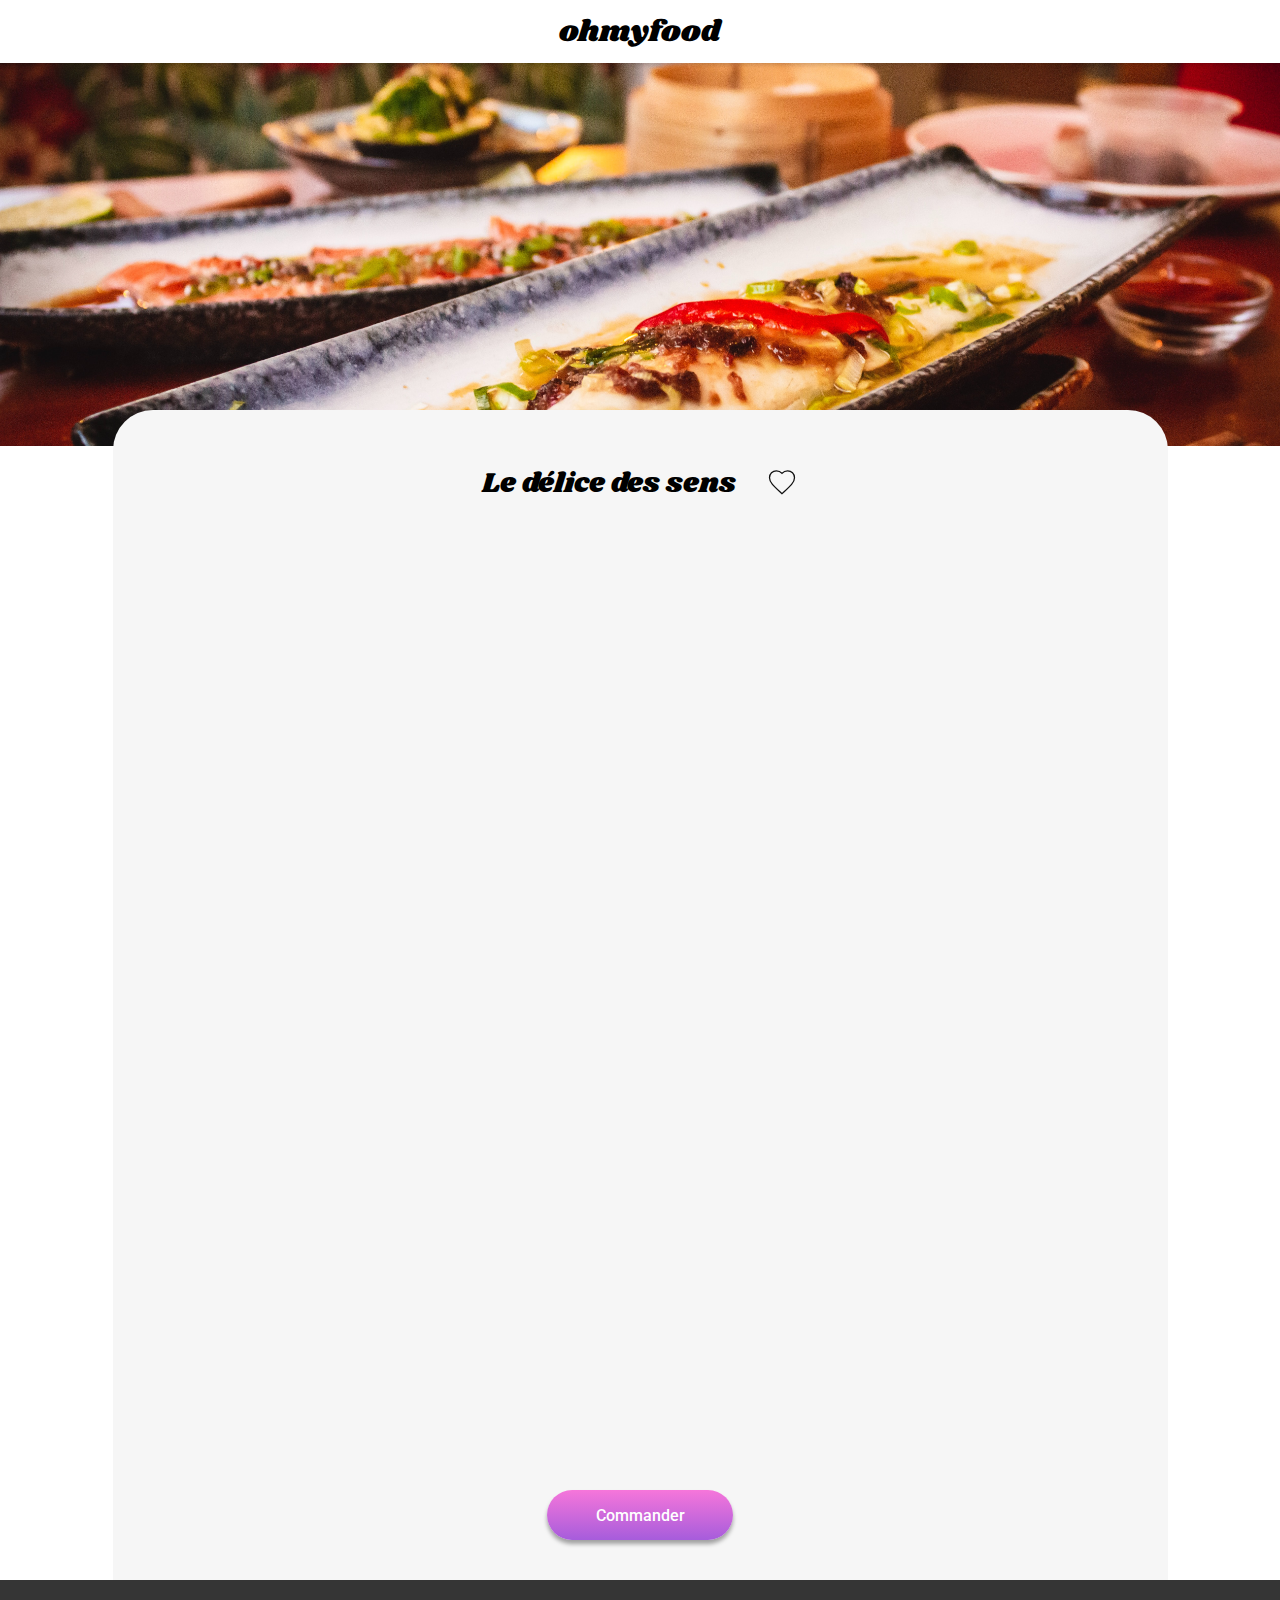
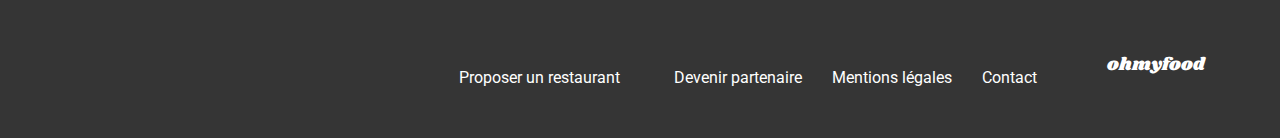
<file: restaurants/le-delice-des-sens.html>
<!DOCTYPE html>
<html lang="fr">

<head>
    <meta charset="UTF-8">
    <meta name="viewport" content="width=device-width, initial-scale=1.0">
    <title>Ohmyfood</title>
    <link rel="preconnect" href="https://fonts.googleapis.com">
    <link rel="preconnect" href="https://fonts.gstatic.com" crossorigin>
    <link href="https://fonts.googleapis.com/css2?family=Shrikhand:ital,wght@0,100;0,300;0,400;0,500;0,700;0,900;1,100;1,300;1,400;1,500;1,700;1,900&display=swap" rel="stylesheet">
    <link href="https://fonts.googleapis.com/css2?family=Roboto:ital,wght@0,100;0,300;0,400;0,500;0,700;0,900;1,100;1,300;1,400;1,500;1,700;1,900&display=swap" rel="stylesheet">
    <link rel="stylesheet" href="https://cdnjs.cloudflare.com/ajax/libs/font-awesome/6.2.1/css/all.min.css"
    integrity="sha512-MV7K8+y+gLIBoVD59lQIYicR65iaqukzvf/nwasF0nqhPay5w/9lJmVM2hMDcnK1OnMGCdVK+iQrJ7lzPJQd1w=="
    crossorigin="anonymous" referrerpolicy="no-referrer">
    <link rel="stylesheet" href="../assets/css/styles.css">   
</head>

<body>

    <header class="header">
        <a href="../index.html"><i class="fa-solid fa-arrow-left header__back-icon"></i></a>
        <div class="header__logo-container">
            <span class="header__logo-text">ohmyfood</span>
        </div>
    </header>

    <main class="main">

        <img class="menu-image" src="../assets/images/louis-hansel-shotsoflouis-qNBGVyOCY8Q-unsplash.jpg" alt="Image de la table d'un restaurant avec des plats">

        <section class="menu">

            <div class="menu__headline">

                <h1 class="restaurant-name">Le délice des sens</h1>

                <div class="checkbox-container">
                    <label class="heart-checkbox">
                        <input type="checkbox">
                        <svg class="heart-icon" viewBox="0 0 24 24" xmlns="http://www.w3.org/2000/svg">
                            <defs>
                                <linearGradient id="gradient" x1="0%" y1="0%" x2="0%" y2="100%">
                                    <stop offset="0%" stop-color="#9356DC" /> 
                                    <stop offset="100%" stop-color="#FF79DA" /> 
                                </linearGradient>
                            </defs>
                            <path class="outline" d="M12 21.35l-1.45-1.32C5.4 15.36 2 12.28 2 8.5 2 5.42 4.42 3 7.5 3c1.74 0 3.41.81 4.5 2.09C13.09 3.81 14.76 3 16.5 3 19.58 3 22 5.42 22 8.5c0 3.78-3.4 6.86-8.55 11.54L12 21.35z"/>
                            <path class="gradient-fill" d="M12 21.35l-1.45-1.32C5.4 15.36 2 12.28 2 8.5 2 5.42 4.42 3 7.5 3c1.74 0 3.41.81 4.5 2.09C13.09 3.81 14.76 3 16.5 3 19.58 3 22 5.42 22 8.5c0 3.78-3.4 6.86-8.55 11.54L12 21.35z"/>
                        </svg>
                    </label>
                </div>
            </div>


            <div class="menu__items">

                <section class="menu__category" id="entrees">

                    <h2 class="menu__category-title">Entrées</h2>
                    <div class="menu__category-title__underline"></div>

                    <label class="menu__item__label">
                        <span class="menu__item">
                            <input type="checkbox" class="menu__item__checkbox">
                            <span class="menu__item__name">Tartare de thon</span>
                            <span class="menu__item__details">
                                <span class="menu__item__description">Assaisonné au yuzu</span>
                                <span class="menu__item__price">25€</span>
                            </span>     
                            <span class="menu__item__selected">
                                <i class="fa-solid fa-circle-check menu__item__selected__icon"></i>
                            </span>
                        </span>
                    </label>               

                    <label class="menu__item__label">
                        <span class="menu__item">
                            <input type="checkbox" class="menu__item__checkbox">
                            <span class="menu__item__name">Bouchée de homard croustillant</span>
                            <span class="menu__item__details">
                                <span class="menu__item__description">Et sa farandole de petits légumes</span>
                                <span class="menu__item__price">35€</span>
                            </span>     
                            <span class="menu__item__selected">
                                <i class="fa-solid fa-circle-check menu__item__selected__icon"></i>
                            </span>
                        </span>
                    </label>

                    <label class="menu__item__label">
                        <span class="menu__item">
                            <input type="checkbox" class="menu__item__checkbox">
                            <span class="menu__item__name">Velouté de cèpes</span>
                            <span class="menu__item__details">
                                <span class="menu__item__description">Aux truffes</span>
                                <span class="menu__item__price">20€</span>
                            </span>
                            <span class="menu__item__selected">
                                <i class="fa-solid fa-circle-check menu__item__selected__icon"></i>
                            </span>
                        </span>
                    </label>

                </section>

                <section class="menu__category" id="plats">

                    <h2 class="menu__category-title">Plats</h2>
                    <div class="menu__category-title__underline"></div>

                    <label class="menu__item__label">
                        <span class="menu__item">
                            <input type="checkbox" class="menu__item__checkbox">
                            <span class="menu__item__name">Poulet rôti aux herbes de Provence</span>
                            <span class="menu__item__details">
                                <span class="menu__item__description">Et sa crème de truffe</span>
                                <span class="menu__item__price">40€</span>
                            </span>
                            <span class="menu__item__selected">
                                <i class="fa-solid fa-circle-check menu__item__selected__icon"></i>
                            </span>
                        </span>
                    </label>

                    <label class="menu__item__label">
                        <span class="menu__item">
                            <input type="checkbox" class="menu__item__checkbox">
                            <span class="menu__item__name">Langouste rôtie</span>
                            <span class="menu__item__details">
                                <span class="menu__item__description">Et ses légumes de saison</span>
                                <span class="menu__item__price">35€</span>
                            </span>                       
                            <span class="menu__item__selected">
                                <i class="fa-solid fa-circle-check menu__item__selected__icon"></i>
                            </span>
                        </span>
                    </label>

                    <label class="menu__item__label">
                        <span class="menu__item">
                            <input type="checkbox" class="menu__item__checkbox">
                            <span class="menu__item__name">Côte de bœuf Angus</span>
                            <span class="menu__item__details">
                                <span class="menu__item__description">Et sa purée de panais</span>
                                <span class="menu__item__price">44€</span>
                            </span>
                            <span class="menu__item__selected">
                                <i class="fa-solid fa-circle-check menu__item__selected__icon"></i>
                            </span>
                        </span>
                    </label>


                </section>

                <section class="menu__category" id="desserts">

                    <h2 class="menu__category-title">Desserts</h2>
                    <div class="menu__category-title__underline"></div>

                    <label class="menu__item__label">
                        <span class="menu__item">
                            <input type="checkbox" class="menu__item__checkbox">
                            <span class="menu__item__name">Farandole de desserts</span>
                            <span class="menu__item__details">
                                <span class="menu__item__description">Du chef</span>
                                <span class="menu__item__price">18€</span>
                            </span>
                            <span class="menu__item__selected">
                                <i class="fa-solid fa-circle-check menu__item__selected__icon"></i>
                            </span>
                        </span>
                    </label>

                    <label class="menu__item__label">
                        <span class="menu__item">
                            <input type="checkbox" class="menu__item__checkbox">
                            <span class="menu__item__name">Crème brulée</span>
                            <span class="menu__item__details">
                                <span class="menu__item__description">Revisitée</span>
                                <span class="menu__item__price">22€</span>
                            </span>
                            <span class="menu__item__selected">
                                <i class="fa-solid fa-circle-check menu__item__selected__icon"></i>
                            </span>
                        </span>
                    </label>

                    <label class="menu__item__label">
                        <span class="menu__item">
                            <input type="checkbox" class="menu__item__checkbox">
                            <span class="menu__item__name">Tiramisu</span>
                            <span class="menu__item__details">
                                <span class="menu__item__description">À la noisette</span>
                                <span class="menu__item__price">23€</span>
                            </span>
                            <span class="menu__item__selected">
                                <i class="fa-solid fa-circle-check menu__item__selected__icon"></i>
                            </span>
                        </span>
                    </label>

                </section>
            </div>

           <div class="menu__order">    
                <button class="button menu__order__button">Commander</button>
           </div>

        </section>

    </main>

    <footer class="footer">

        <span class="footer__logo">ohmyfood</span>

        <ul class="footer__list">

            <li class="footer__item">
                <a href="#" class="footer__link">
                    <i class="footer__icon fa-solid fa-utensils"></i>
                    <span class="footer__text">Proposer un restaurant</span>
                </a>
            </li>

            <li class="footer__item">
                <a href="#" class="footer__link">
                    <i class="footer__icon fa-solid fa-handshake-angle"></i>
                    <span class="footer__text">Devenir partenaire</span>
                </a>
            </li>

            <li class="footer__item">
                <a href="#" class="footer__link">
                <span class="footer__text">Mentions légales</span>
                </a>

            </li>
            <li class="footer__item">
                <a href="mailto:contact@ohmyfood.fr" target="_blank" class="footer__link">
                    <span class="footer__text">Contact</span>
                </a>
            </li>

        </ul>
        
    </footer>

</body>

</html>
</file>
<file: assets/css/styles.css>
:root {
  --main-first-color: #9356DC;
  --main-second-color: #FF79DA;
  --main-third-color: #99E2D0;
  --neutral-color: #FFFFFF;
  --main-font-family: "Roboto", "sans-serif";
  --title-and-logo-font-family: "Shrikhand", serif;
}

.loader-wrapper {
  position: fixed;
  top: 0;
  left: 0;
  width: 100%;
  height: 100%;
  background-color: var(--neutral-color);
  display: flex;
  justify-content: center;
  align-items: center;
  z-index: 9999;
  animation: fadeOut 2.5s forwards;
}
.loader-wrapper .loader {
  border: 16px solid #f3f3f3;
  border-radius: 50%;
  border-top: 16px solid var(--main-first-color);
  width: 120px;
  height: 120px;
  animation: spin 2s linear infinite;
}

@keyframes spin {
  0% {
    transform: rotate(0deg);
  }
  100% {
    transform: rotate(360deg);
  }
}
@keyframes fadeOut {
  0% {
    opacity: 1;
    visibility: visible;
  }
  50% {
    opacity: 0.99;
    visibility: visible;
  }
  90% {
    opacity: 0.85;
    visibility: visible;
  }
  100% {
    opacity: 0;
    visibility: hidden;
  }
}
body {
  box-sizing: border-box;
  margin: 0;
  min-width: 320px;
}

.main {
  font-family: var(--main-font-family);
}

a {
  text-decoration: none;
  color: inherit;
}

.section__title {
  margin-left: 25px;
}
@media (min-width: 1024px) {
  .section__title {
    width: 90%;
    max-width: 1300px;
    margin: 0px auto 20px auto;
  }
}

.header {
  height: 63px;
  position: relative;
  font-family: var(--title-and-logo-font-family);
  font-size: 30px;
  font-weight: 400;
  z-index: 1;
  display: flex;
  align-items: center;
  box-shadow: 0px 2px 4px 0px rgba(0, 0, 0, 0.1490196078);
}
.header__logo-container {
  position: absolute;
  top: 50%;
  left: 50%;
  transform: translate(-50%, -50%);
}
.header__back-icon {
  padding-left: 23px;
  padding-bottom: 15px;
  font-size: 16px;
}

.location {
  display: flex;
  justify-content: center;
  align-items: center;
  background-color: #EAEAEA;
  box-shadow: 0px 4px 4px 0px rgba(0, 0, 0, 0.2509803922);
  height: 50px;
  gap: 17px;
  z-index: 2;
  margin-bottom: 7px;
}
.location__icon {
  color: inherit;
}
.location__text {
  color: inherit;
}

.info {
  background-color: #F6F6F6;
  margin-bottom: 30px;
  display: flex;
  flex-direction: column;
  align-items: center;
  padding: 0 25px 35px;
  text-align: center;
}
.info__group {
  display: flex;
  flex-direction: column;
  align-items: center;
}
.info__title {
  font-size: 24px;
  margin-top: 30px;
  line-height: 28px;
  font-weight: 700;
}
.info__description {
  margin-top: 0;
  font-size: inherit;
  font-weight: 300;
}
@media (min-width: 768px) {
  .info br {
    display: none;
  }
}
.info__link {
  text-decoration: none;
  margin-top: 15px;
  margin-bottom: 15px;
  display: flex;
  align-items: center;
}

.button {
  background: linear-gradient(var(--main-second-color) -11.44%, var(--main-first-color) 123.93%);
  box-shadow: 0px 4px 4px 0px rgba(0, 0, 0, 0.3490196078);
  height: 50px;
  border-radius: 25px;
  border: none;
  font-family: var(--main-font-family);
  font-weight: 500;
  font-style: normal;
  color: var(--neutral-color);
  font-size: 16px;
  padding: 0 20px;
  margin: auto;
  transition: transform 0.5s ease-in-out, box-shadow 0.5s ease-in-out, opacity 0.5s ease-in-out;
}
.button:hover {
  box-shadow: 0px 4px 15px 0px rgba(0, 0, 0, 0.3490196078);
  opacity: 0.9;
  transform: translateY(-2px);
}

.fonctionnement {
  display: flex;
  flex-direction: column;
}
@media (min-width: 1024px) {
  .fonctionnement {
    max-width: 1440px;
    margin-left: auto;
    margin-right: auto;
  }
}
.fonctionnement__title {
  font-size: 24px;
  font-weight: 700;
  margin-top: 0;
}
@media (min-width: 1024px) {
  .fonctionnement__title {
    margin-bottom: 30px;
    margin-left: auto;
    margin-right: auto;
  }
}
@media (min-width: 1024px) {
  .fonctionnement__steps {
    display: flex;
    flex-direction: row;
    margin-left: 5%;
    margin-right: 5%;
  }
}
.fonctionnement__step {
  width: 84%;
  border-radius: 20px;
  height: 72px;
  display: flex;
  align-items: center;
  background-color: #F6F6F6;
  box-shadow: 0px 4px 15px 0px rgba(0, 0, 0, 0.15);
  position: relative;
  margin-bottom: 30px;
  margin-left: 8%;
  margin-right: 8%;
}
@media (min-width: 1024px) {
  .fonctionnement__step {
    margin-left: 2%;
    margin-right: 2%;
  }
}
@media (min-width: 1440px) {
  .fonctionnement__step {
    min-width: 360px;
  }
}
.fonctionnement__ellipse {
  width: 24px;
  height: 24px;
  border-radius: 50%;
  background-color: var(--main-first-color);
  color: var(--neutral-color);
  position: absolute;
  left: -15px;
  display: flex;
  align-items: center;
  justify-content: center;
}
.fonctionnement__step-number {
  line-height: 24px;
  font-size: 14px;
}
.fonctionnement__icon {
  padding-left: 30px;
  padding-right: 15px;
  color: #7E7E7E;
}
.fonctionnement__text {
  font-size: 16px;
  font-weight: 500;
}

.checkbox-container {
  margin-left: auto;
}
@media (min-width: 768px) {
  .checkbox-container {
    margin-left: 0;
  }
}
.checkbox-container .heart-checkbox {
  display: inline-block;
  position: relative;
  width: 32px;
  height: 30px;
  cursor: pointer;
}
@media (min-width: 768px) {
  .checkbox-container .heart-checkbox {
    margin-left: 30px;
  }
}
.checkbox-container .heart-checkbox .heart-icon {
  width: 100%;
  height: 100%;
}
.checkbox-container .heart-checkbox .heart-icon .gradient-fill {
  fill: url(#gradient);
  clip-path: polygon(0 100%, 100% 100%, 100% 100%, 0 100%);
  transition: clip-path 1s ease-in-out;
  stroke: none;
}
.checkbox-container .heart-checkbox .heart-icon .outline {
  fill: transparent;
  stroke: #101010;
}
.checkbox-container .heart-checkbox input[type=checkbox] {
  opacity: 0;
  position: absolute;
  top: 0;
  left: 0;
  width: 100%;
  height: 100%;
  cursor: pointer;
}
.checkbox-container .heart-checkbox input[type=checkbox]:checked + .heart-icon .gradient-fill {
  clip-path: polygon(0 0, 100% 0, 100% 100%, 0 100%);
}
.checkbox-container .heart-checkbox input[type=checkbox]:checked + .heart-icon .outline {
  stroke: none;
}

.restaurants {
  display: flex;
  flex-direction: column;
  background-color: #F6F6F6;
  gap: 18px;
  padding-top: 50px;
  padding-bottom: 60px;
}
.restaurants__title {
  margin-bottom: 20px;
  font-size: 24px;
  font-weight: 700;
  margin-top: 0;
  margin-bottom: 0;
  max-width: 1300px;
}
@media (min-width: 1024px) {
  .restaurants__title {
    margin-bottom: 30px;
    margin-left: auto;
    margin-right: auto;
  }
}
@media (min-width: 1024px) {
  .restaurants__cards {
    display: grid;
    grid-template-columns: repeat(2, 1fr);
    width: 90%;
    max-width: 1300px;
    margin: 0 auto;
  }
}
.restaurants__card {
  width: 90%;
  height: 251px;
  background-color: var(--neutral-color);
  flex-direction: column;
  margin: 0 auto 30px auto;
  border-radius: 25px;
  position: relative;
}
@media (min-width: 1024px) {
  .restaurants__card {
    margin-bottom: 40px;
    max-width: 700px;
  }
}
.restaurants__card .new-label {
  width: 80px;
  height: 29px;
  background-color: var(--main-third-color);
  position: absolute;
  top: 15px;
  right: 15px;
  text-align: center;
  border-radius: 2px;
}
.restaurants__card .new-label__text {
  color: #008766;
  font-family: var(--main-font-family);
  font-size: 14px;
  font-weight: 500;
  line-height: 29px;
}
.restaurants__card__image {
  width: 100%;
  height: 70%;
  object-fit: cover;
  border-top-left-radius: 25px;
  border-top-right-radius: 25px;
}
.restaurants__card__content {
  display: flex;
  justify-content: space-between;
  align-items: center;
  padding-left: 15px;
  padding-right: 25px;
}
.restaurants__card__content__link {
  width: 90%;
}
.restaurants__card__title {
  margin-top: 10px;
  margin-bottom: 0;
}
.restaurants__card__location {
  margin-top: 8px;
}

/****** Animations items delay ***********/
#entrees {
  opacity: 0;
  animation: fadeIn 1s forwards 0.5s;
}
#entrees .menu__item__label:nth-of-type(1) {
  animation-delay: 1s;
}
#entrees .menu__item__label:nth-of-type(2) {
  animation-delay: 1.5s;
}
#entrees .menu__item__label:nth-of-type(3) {
  animation-delay: 2s;
}
#entrees .menu__item__label:nth-of-type(4) {
  animation-delay: 2.5s;
}
#entrees .menu__item__label:nth-of-type(5) {
  animation-delay: 3s;
}
#entrees .menu__item__label:nth-of-type(6) {
  animation-delay: 3.5s;
}
#entrees .menu__item__label:nth-of-type(7) {
  animation-delay: 4s;
}
#entrees .menu__item__label:nth-of-type(8) {
  animation-delay: 4.5s;
}
#entrees .menu__item__label:nth-of-type(9) {
  animation-delay: 5s;
}
#entrees .menu__item__label:nth-of-type(10) {
  animation-delay: 5.5s;
}

#plats {
  opacity: 0;
  animation: fadeIn 1s forwards 2.5s;
}
#plats .menu__item__label:nth-of-type(1) {
  animation-delay: 3s;
}
#plats .menu__item__label:nth-of-type(2) {
  animation-delay: 3.5s;
}
#plats .menu__item__label:nth-of-type(3) {
  animation-delay: 4s;
}
#plats .menu__item__label:nth-of-type(4) {
  animation-delay: 4.5s;
}
#plats .menu__item__label:nth-of-type(5) {
  animation-delay: 5s;
}
#plats .menu__item__label:nth-of-type(6) {
  animation-delay: 5.5s;
}
#plats .menu__item__label:nth-of-type(7) {
  animation-delay: 6s;
}
#plats .menu__item__label:nth-of-type(8) {
  animation-delay: 6.5s;
}
#plats .menu__item__label:nth-of-type(9) {
  animation-delay: 7s;
}
#plats .menu__item__label:nth-of-type(10) {
  animation-delay: 7.5s;
}

#desserts {
  opacity: 0;
  animation: fadeIn 1s forwards 4.5s;
}
#desserts .menu__item__label:nth-of-type(1) {
  animation-delay: 5s;
}
#desserts .menu__item__label:nth-of-type(2) {
  animation-delay: 5.5s;
}
#desserts .menu__item__label:nth-of-type(3) {
  animation-delay: 6s;
}
#desserts .menu__item__label:nth-of-type(4) {
  animation-delay: 6.5s;
}
#desserts .menu__item__label:nth-of-type(5) {
  animation-delay: 7s;
}
#desserts .menu__item__label:nth-of-type(6) {
  animation-delay: 7.5s;
}
#desserts .menu__item__label:nth-of-type(7) {
  animation-delay: 8s;
}
#desserts .menu__item__label:nth-of-type(8) {
  animation-delay: 8.5s;
}
#desserts .menu__item__label:nth-of-type(9) {
  animation-delay: 9s;
}
#desserts .menu__item__label:nth-of-type(10) {
  animation-delay: 9.5s;
}

@keyframes fadeIn {
  from {
    opacity: 0;
    transform: translateY(100px);
  }
  to {
    opacity: 1;
    transform: translateY(0);
  }
}
.menu-image {
  max-height: 250px;
  object-fit: cover;
  width: 100%;
}
@media (min-width: 768px) {
  .menu-image {
    max-height: 300px;
  }
}
@media (min-width: 1024px) {
  .menu-image {
    max-height: 383px;
  }
}

.menu {
  background-color: #F6F6F6;
  border-top-left-radius: 40px;
  border-top-right-radius: 40px;
  position: relative;
  top: -40px;
  justify-content: center;
  max-width: 1055px;
  margin-left: auto;
  margin-right: auto;
}
.menu .menu__item__label {
  opacity: 0;
  animation: fadeIn 1s forwards;
}
.menu__headline {
  display: flex;
  justify-content: space-between;
  padding: 0 20px 0 20px;
  align-items: center;
}
@media (min-width: 768px) {
  .menu__headline {
    display: flex;
    justify-content: center;
    padding-top: 30px;
    padding-bottom: 30px;
  }
}
.menu__headline .restaurant-name {
  font-family: var(--title-and-logo-font-family);
  font-size: 28px;
  font-weight: 400;
  margin-top: 23px;
  margin-bottom: 23px;
}
.menu__category-title {
  text-transform: uppercase;
  font-family: var(--main-font-family);
  font-size: 16px;
  font-weight: 300;
  padding-bottom: 5px;
  width: 90%;
  margin: auto;
}
.menu__category-title__underline {
  width: 40px;
  height: 3px;
  margin-left: 5%;
  background-color: var(--main-third-color);
  margin-bottom: 12px;
}
.menu__item {
  width: 90%;
  box-shadow: 0px 4px 15px 0px rgba(0, 0, 0, 0.1);
  border-radius: 15px;
  background-color: var(--neutral-color);
  height: 69px;
  display: flex;
  margin: auto;
  margin-bottom: 20px;
  flex-direction: column;
  padding: 12px 15px 10px 15px;
  box-sizing: border-box;
  position: relative;
  cursor: pointer;
}
.menu__item__checkbox {
  display: none;
  position: absolute;
  cursor: pointer;
}
.menu__item__checkbox:checked ~ .menu__item__selected {
  width: 59px;
}
.menu__item__checkbox:checked ~ .menu__item__selected .menu__item__selected__icon {
  opacity: 1;
  transition-delay: 1s;
}
.menu__item__checkbox:checked ~ .menu__item__details {
  padding-right: 59px;
}
.menu__item__checkbox:checked ~ .menu__item__name {
  max-width: 80%;
}
.menu__item__name {
  font-size: 18px;
  font-weight: 500;
  line-height: 21.09px;
  text-align: left;
  max-width: 100%;
  white-space: nowrap;
  overflow: hidden;
  text-overflow: ellipsis;
  transition: max-width 1s ease-in-out 0.2s;
}
.menu__item__selected {
  position: absolute;
  display: flex;
  justify-content: center;
  align-items: center;
  border-top-right-radius: 15px;
  border-bottom-right-radius: 15px;
  right: 0px;
  top: 50%;
  transform: translateY(-50%);
  width: 0px;
  height: 100%;
  background-color: var(--main-third-color);
  transition: width 1s ease-in-out 0.2s;
}
.menu__item__selected__icon {
  color: var(--neutral-color);
  font-size: 18px;
  opacity: 0;
  transition: opacity 0.2s ease-in-out;
}
.menu__item__details {
  display: flex;
  justify-content: space-between;
  padding-top: 4px;
  font-size: 15px;
  padding-right: 0;
  transition: padding-right 1s ease-in-out 0.2s;
}
.menu__item__details .menu__item__description {
  font-weight: 300;
  max-width: 80%;
  white-space: nowrap;
  overflow: hidden;
  text-overflow: ellipsis;
}
.menu__item__details .menu__item__price {
  font-weight: 700;
  transition: padding-right 0.3s ease-in-out;
}
.menu__order {
  display: flex;
  justify-content: center;
}
.menu__order__button {
  width: 186px;
  margin-top: 15px;
  margin-bottom: 40px;
}

.footer {
  background-color: #353535;
  color: var(--neutral-color);
  padding: 22px 25px;
  margin-top: -40px;
}
@media (min-width: 1024px) {
  .footer {
    height: 114px;
    display: flex;
    flex-direction: row-reverse;
    justify-content: flex-start;
  }
}
.footer__logo {
  font-family: var(--title-and-logo-font-family);
  font-size: 18px;
  font-weight: 400;
}
@media (min-width: 1024px) {
  .footer__logo {
    padding-top: 50px;
    padding-right: 50px;
    display: flex;
  }
}
.footer__list {
  list-style-type: none;
  padding-left: 0;
  font-family: var(--main-font-family);
  margin-bottom: 0;
}
@media (min-width: 1024px) {
  .footer__list {
    padding-top: 50px;
    padding-left: 20px;
    display: flex;
    flex-direction: row;
    margin-right: 40px;
  }
}
.footer__list .footer__item {
  padding-bottom: 7px;
}
@media (min-width: 1024px) {
  .footer__list .footer__item {
    margin-right: 30px;
  }
}
.footer__list .footer__item .footer__link {
  text-decoration: none;
  color: inherit;
  display: flex;
  align-items: center;
}
.footer__list .footer__item .footer__link .footer__icon {
  width: 14px;
  margin-right: 10px;
  font-size: 14px;
}
.footer__list .footer__item .footer__link .footer__text {
  color: inherit;
}

/*# sourceMappingURL=styles.css.map */
</file>
